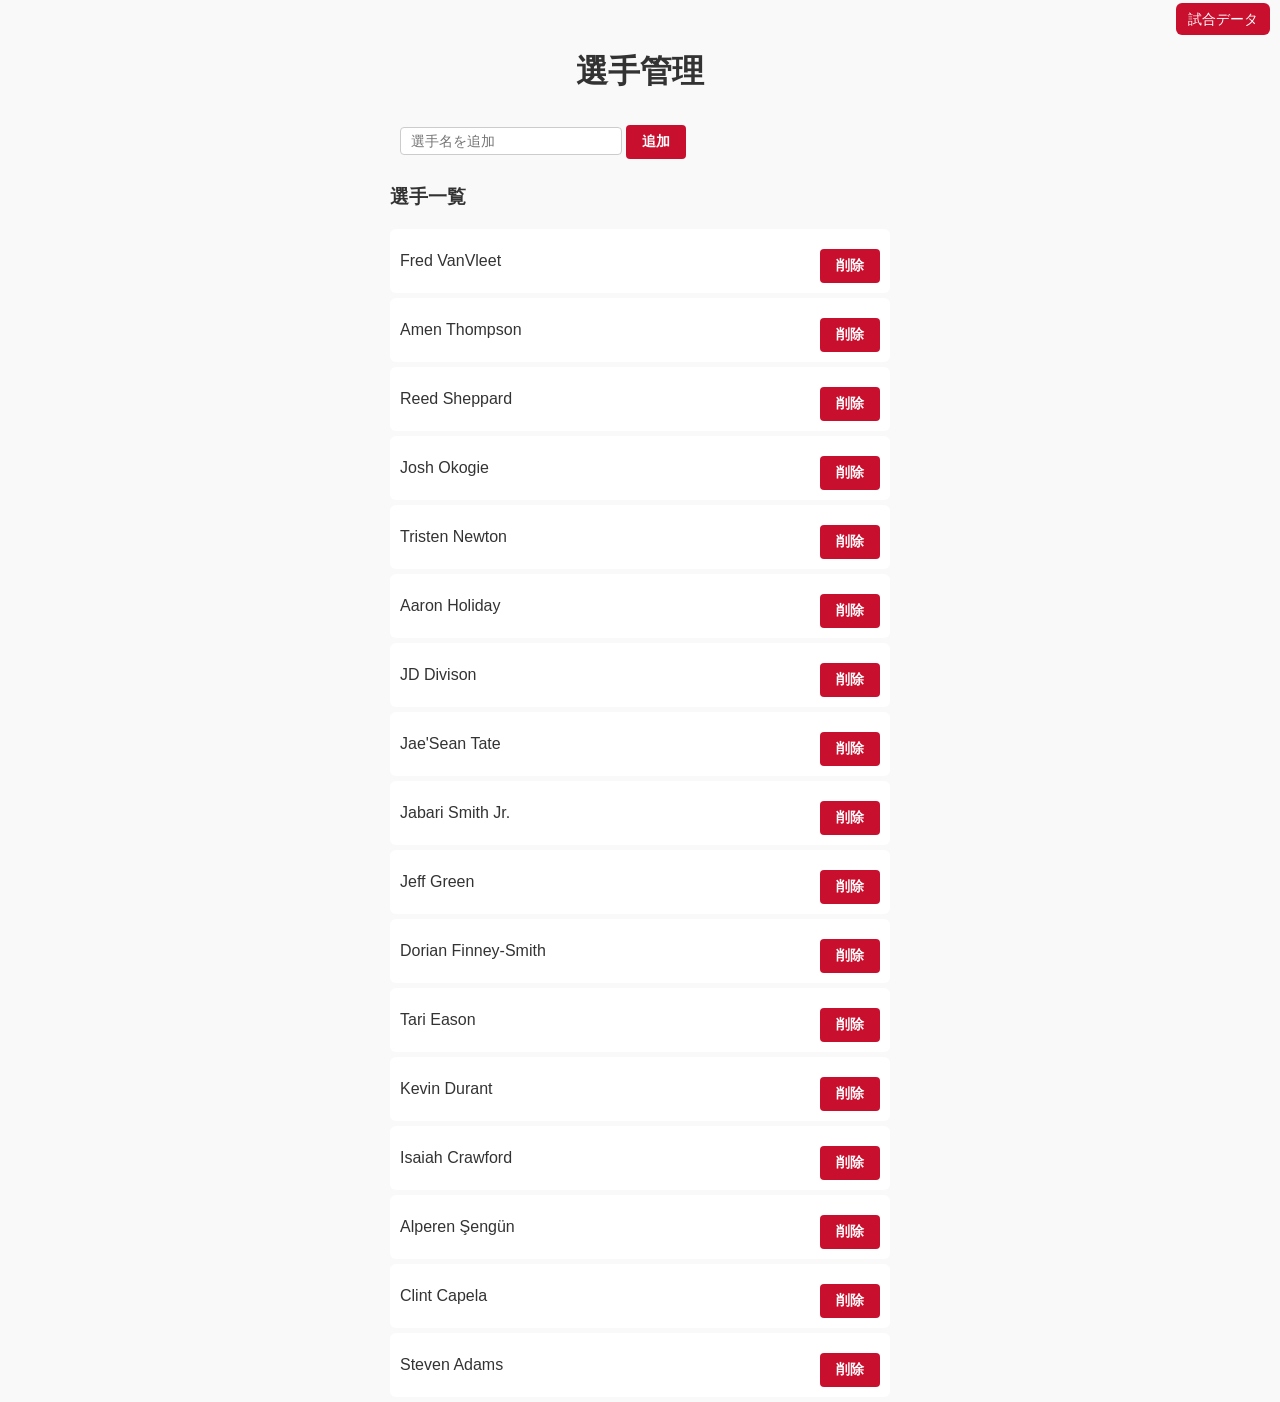
<file: player.html>
<!DOCTYPE html>
<html lang="ja">
<head>
  <meta charset="UTF-8">
  <title>選手管理</title>
  <meta name="viewport" content="width=device-width, initial-scale=1.0">
  <link rel="stylesheet" href="css/style.css">
</head>
<body>
<div class="nav">
  <a href="index.html" class="nav-btn">試合データ</a>
</div>
<h1>選手管理</h1>

<input type="text" id="newPlayer" placeholder="選手名を追加">
<button id="addPlayerBtn">追加</button>

<h3>選手一覧</h3>
<div id="playerList"></div>

<script src="js/player.js"></script>
</body>
</html>
</file>
<file: css/style.css>
body {
  font-family: 'Arial', sans-serif;
  background-color: #f9f9f9;
  color: #333;
  margin: 0 auto;
  padding: 0;
  max-width: 500px;
}

h1 {
  text-align: center;
  margin-top: 50px;
}

h2 {
  text-align: center;
  color: #c8102e;
}

label {
  display: block;
  margin: 10px 0;
  font-weight: bold;
}

input, select {
  padding: 5px 10px;
  margin: 4px 0 10px 10px;
  border-radius: 4px;
  border: 1px solid #ccc;
  min-width: 200px;
  font-size: 14px;
  color: #333;
}

select:invalid {
  color: #999;
}

input:focus, select:focus {
  border-color: #c8102e;
  outline: none;
}

button {
  padding: 8px 16px;
  background-color: #c8102e;
  color: white;
  border: none;
  border-radius: 4px;
  cursor: pointer;
  font-weight: bold;
  margin-top: 10px;
  font-size: 14px;
}

button:hover {
  background-color: #a00b23;
}

#list {
  margin-top: 20px;
}

.game {
  display: flex;
  flex-direction: column;
  align-items: center;
  background-color: white;
  padding: 12px 15px;
  margin-bottom: 12px;
  border-radius: 12px;
  box-shadow: 0 3px 6px rgba(0,0,0,0.15);
}

.game.win { border-left: 5px solid #4CAF50; }
.game.lose { border-left: 5px solid #F44336; }

.game strong {
  display: flex;
  align-items: center;
  justify-content: center;
  gap: 8px;
  flex-wrap: nowrap;
  margin-bottom: 8px;
}

.game .team-group {
  display: flex;
  align-items: center;
  gap: 5px;
}

.game .vs-text {
  font-weight: bold;
  margin: 0 6px;
}

.game .score,
.game .top-scorer,
.game button {
  text-align: center;
  margin: 3px 0;
}

.game .score {
  font-weight: bold;
  font-size: 1.1em;
}

.game .top-scorer {
  font-size: 0.95em;
  color: #555;
}

.game button {
  background-color: #888;
  padding: 6px 12px;
  border-radius: 6px;
}

.game button:hover {
  background-color: #555;
}

#summary {
  font-weight: bold;
  margin-top: 20px;
  font-size: 1.1em;
}

.team-logo {
  width: 30px;
  height: 30px;
  vertical-align: middle;
}

@media (max-width: 768px) {
  h1 { font-size: 20px; }

  input, select {
    width: 100%;
    margin-left: 0;
    box-sizing: border-box;
  }

  #myScore, #oppScore {
    width: 48%;
  }

  .game strong { flex-wrap: wrap; gap: 6px; }

  .game .team-group img.team-logo {
    width: 24px;
    height: 24px;
  }

  .game .score { font-size: 1em; }
  .game .top-scorer { font-size: 0.9em; }

  #playerList button {
    width: auto;
    padding: 5px 10px;
    font-size: 12px;
  }
}

.nav {
  position: fixed;
  top: 10px;
  right: 10px;
}

.nav-btn {
  background-color: #c8102e;
  color: white;
  padding: 8px 12px;
  border-radius: 6px;
  text-decoration: none;
  font-size: 14px;
}

.nav-btn:hover { background-color: #a00b23; }

#playerList div {
  display: flex;
  justify-content: space-between;
  align-items: center;
  background: white;
  padding: 10px;
  border-radius: 6px;
  margin-bottom: 5px;
}

.player-name { flex: 1; }

#playerList button { margin-left: 10px; white-space: nowrap; width: auto; }
</file>
